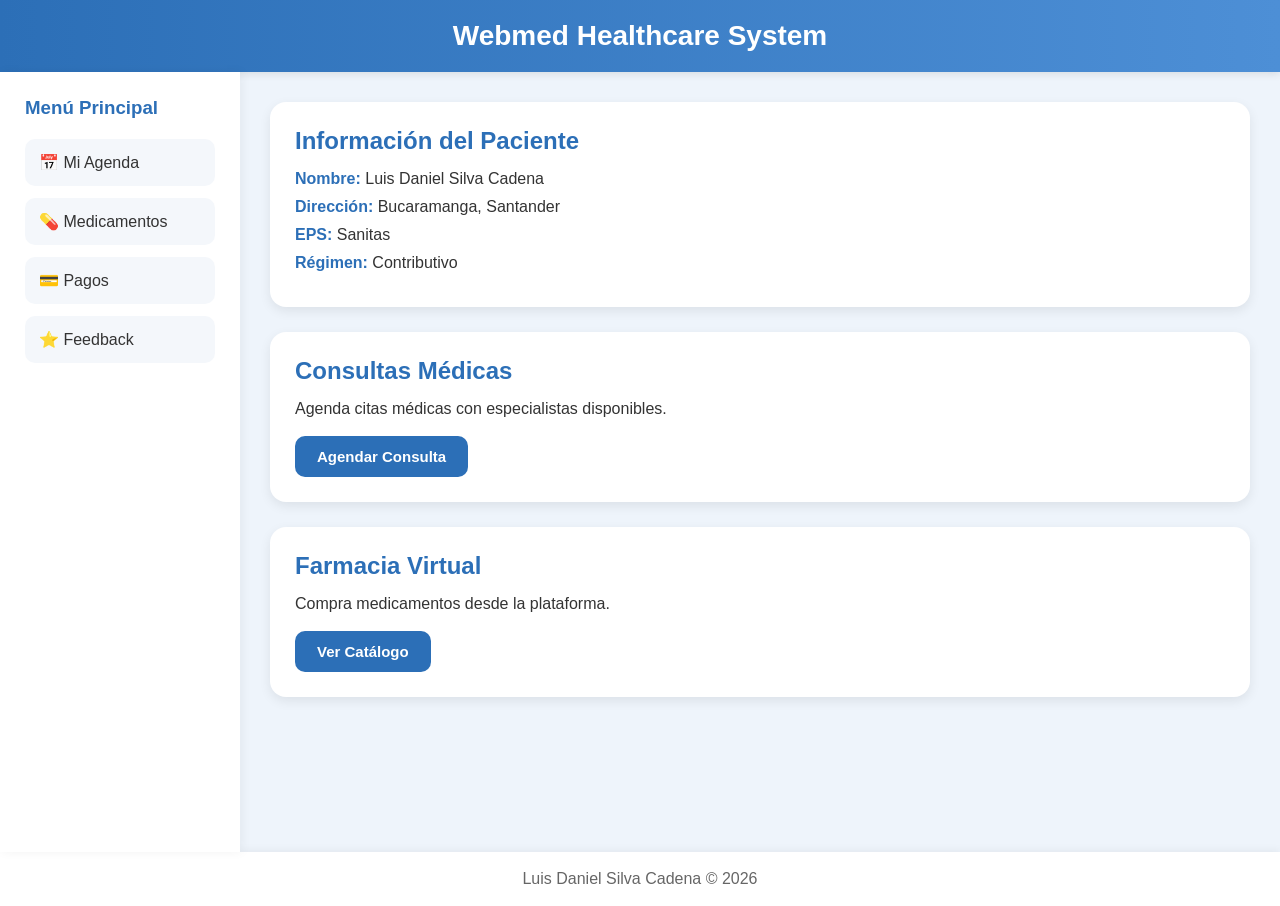
<file: index.html>
<!DOCTYPE html>
<html lang="es">
<head>
    <meta charset="UTF-8">
    <meta name="viewport" content="width=device-width, initial-scale=1.0">
    <title>Webmed Healthcare</title>

    <link rel="stylesheet" href="css/styles.css">
</head>

<body>

<header>
    Webmed Healthcare System
</header>

<div class="container">

    <div class="sidebar">
        <h3>Menú Principal</h3>
        <a class="menu-item" href="agenda.html">📅 Mi Agenda</a>
        <a class="menu-item" href="medicamentos.html">💊 Medicamentos</a>
        <a class="menu-item" href="#">💳 Pagos</a>
        <a class="menu-item" href="#">⭐ Feedback</a>
    </div>

    <div class="main">

        <div class="card">

            <h2>Información del Paciente</h2>

            <div class="campo">
                <strong>Nombre:</strong>
                Luis Daniel Silva Cadena
            </div>

            <div class="campo">
                <strong>Dirección:</strong>
                Bucaramanga, Santander
            </div>

            <div class="campo">
                <strong>EPS:</strong>
                Sanitas
            </div>

            <div class="campo">
                <strong>Régimen:</strong>
                Contributivo
            </div>

        </div>

        <div class="card">
            <h2>Consultas Médicas</h2>
            <p>Agenda citas médicas con especialistas disponibles.</p>
            <br>
            <a href="agenda.html"><button class="button">Agendar Consulta</button></a>
        </div>

        <div class="card">
            <h2>Farmacia Virtual</h2>
            <p>Compra medicamentos desde la plataforma.</p>
            <br>
            <a href="medicamentos.html"><button class="button">Ver Catálogo</button></a>
        </div>

    </div>

</div>

<div class="footer">
    Luis Daniel Silva Cadena © 2026
</div>

</body>
</html>
</file>
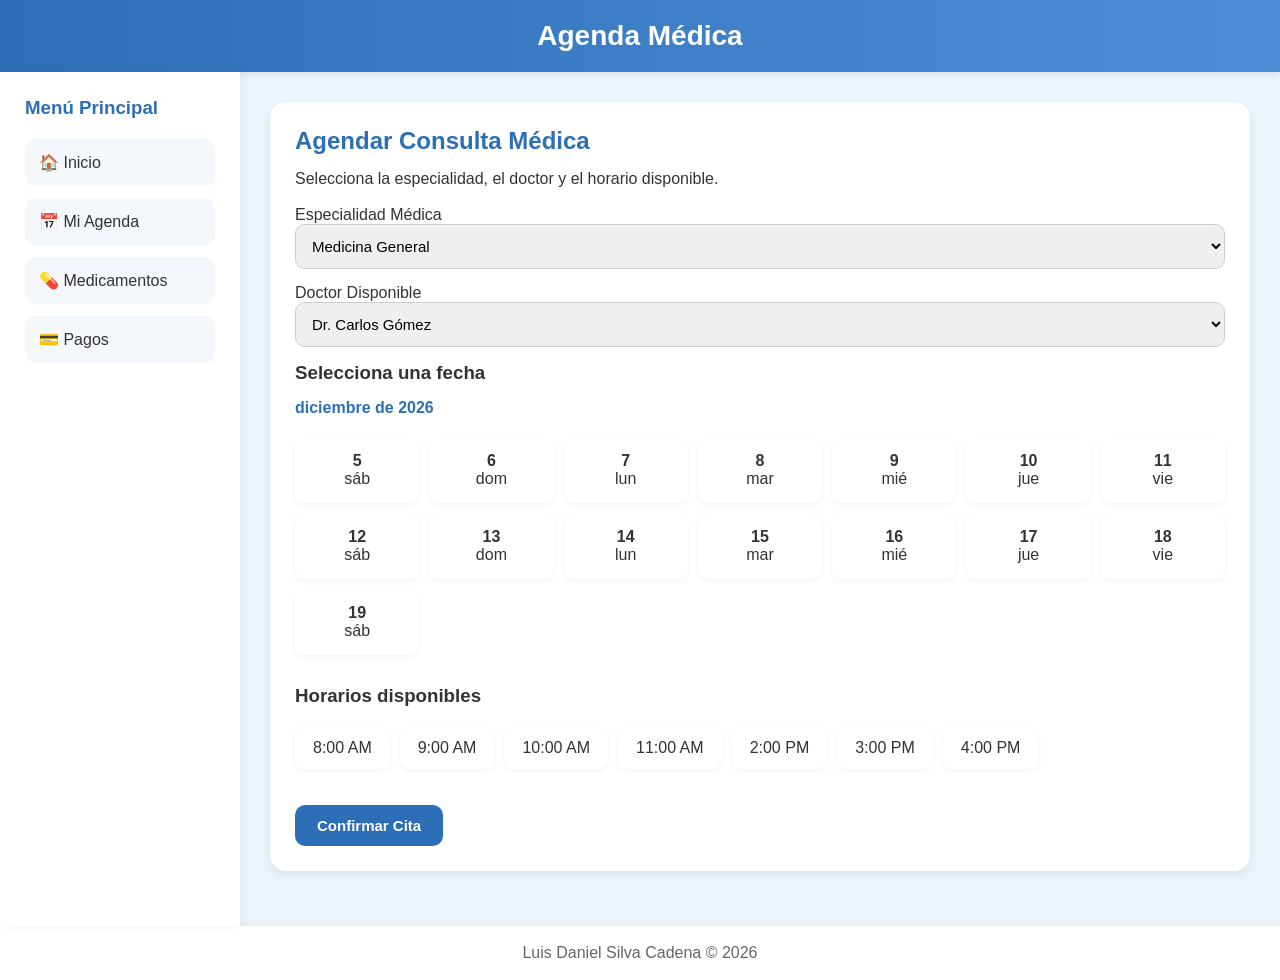
<file: agenda.html>
<!DOCTYPE html>
<html lang="es">
<head>
    <meta charset="UTF-8">
    <meta name="viewport" content="width=device-width, initial-scale=1.0">

    <title>Agenda Médica</title>

    <link rel="stylesheet" href="css/styles.css">
</head>

<body>

<header>
    Agenda Médica
</header>

<div class="container">

    <!-- SIDEBAR -->

    <div class="sidebar">

        <h3>Menú Principal</h3>

        <a class="menu-item" href="index.html">
            🏠 Inicio
        </a>

        <a class="menu-item" href="agenda.html">
            📅 Mi Agenda
        </a>

        <a class="menu-item" href="medicamentos.html">
            💊 Medicamentos
        </a>

        <a class="menu-item" href="#">
            💳 Pagos
        </a>

    </div>

    <!-- CONTENIDO -->

    <div class="main">

        <div class="card">

            <h2>Agendar Consulta Médica</h2>

            <p>
                Selecciona la especialidad, el doctor y el horario disponible.
            </p>

            <br>

            <!-- ESPECIALIDAD -->

            <label>
                Especialidad Médica
            </label>

            <select class="input">

                <option>
                    Medicina General
                </option>

                <option>
                    Cardiología
                </option>

                <option>
                    Pediatría
                </option>

                <option>
                    Dermatología
                </option>

            </select>

            <!-- DOCTOR -->

            <label>
                Doctor Disponible
            </label>

            <select class="input">

                <option>
                    Dr. Carlos Gómez
                </option>

                <option>
                    Dra. Laura Martínez
                </option>

                <option>
                    Dr. Andrés Pérez
                </option>

            </select>

            <!-- FECHA -->

            <h3>
                Selecciona una fecha
            </h3>

            <h4 id="monthTitle"></h4>

            <div class="calendar" id="calendar"></div>

            <h3 style="margin-top:30px;">
                Horarios disponibles
            </h3>

            <div class="hours">

                <div class="hour">8:00 AM</div>
                <div class="hour">9:00 AM</div>
                <div class="hour">10:00 AM</div>
                <div class="hour">11:00 AM</div>
                <div class="hour">2:00 PM</div>
                <div class="hour">3:00 PM</div>
                <div class="hour">4:00 PM</div>

            </div>

            <br><br>

            <button class="button">
                Confirmar Cita
            </button>

        </div>

    </div>

</div>

<div class="footer">
    Luis Daniel Silva Cadena © 2026
</div>

</body>
<script src="js/agenda.js"></script>

</html>
</file>
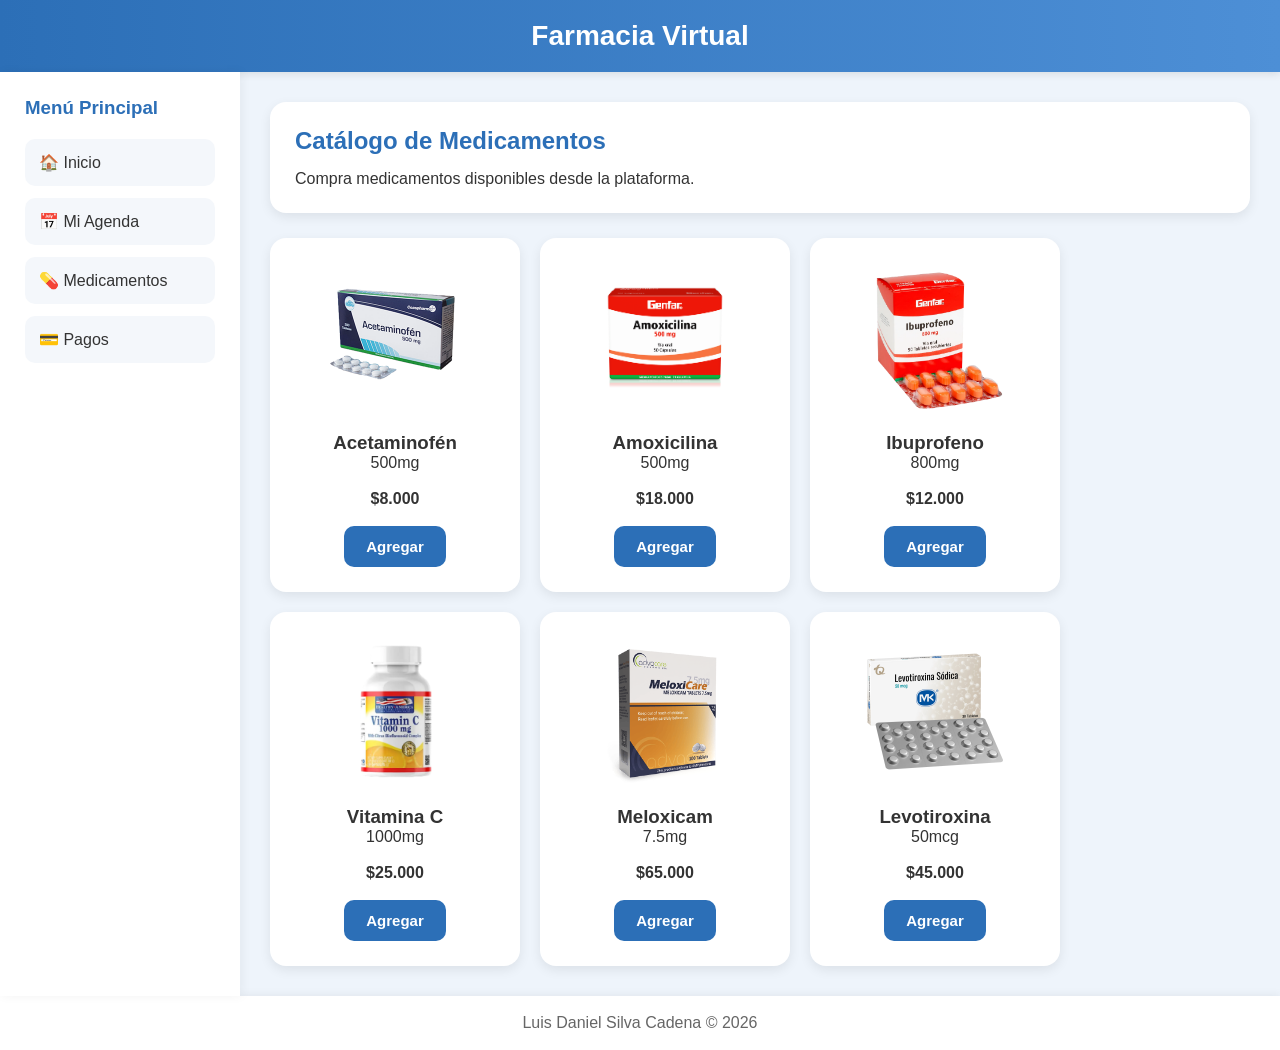
<file: medicamentos.html>
<!DOCTYPE html>
<html lang="es">
<head>
    <meta charset="UTF-8">
    <meta name="viewport" content="width=device-width, initial-scale=1.0">

    <title>Farmacia Virtual</title>

    <link rel="stylesheet" href="css/styles.css">
</head>

<body>

<header>
    Farmacia Virtual
</header>

<div class="container">

    <!-- SIDEBAR -->

    <div class="sidebar">

        <h3>Menú Principal</h3>

        <a class="menu-item" href="index.html">
            🏠 Inicio
        </a>

        <a class="menu-item" href="agenda.html">
            📅 Mi Agenda
        </a>

        <a class="menu-item" href="medicamentos.html">
            💊 Medicamentos
        </a>

        <a class="menu-item" href="#">
            💳 Pagos
        </a>

    </div>

    <!-- CONTENIDO -->

    <div class="main">

        <div class="card">

            <h2>Catálogo de Medicamentos</h2>

            <p>
                Compra medicamentos disponibles desde la plataforma.
            </p>

        </div>

        <div class="store">

            <!-- Producto -->
            <div class="product">

                <img class="product-image" src="assets/medicamentos/acetaminofen.png" alt="Acetaminofén">

                <h3>Acetaminofén</h3>
                <p>500mg</p>
                <br>
                <strong>$8.000</strong>
                <br><br>

                <button class="button">Agregar</button>

            </div>

            <!-- Producto -->
            <div class="product">

                <img class="product-image" src="assets/medicamentos/amoxicilina.png" alt="Amoxicilina">

                <h3>Amoxicilina</h3>
                <p>500mg</p>
                <br>
                <strong>$18.000</strong>
                <br><br>

                <button class="button">Agregar</button>

            </div>

            <!-- Producto -->
            <div class="product">

                <img class="product-image" src="assets/medicamentos/ibuprofeno.png" alt="Ibuprofeno">

                <h3>Ibuprofeno</h3>
                <p>800mg</p>
                <br>
                <strong>$12.000</strong>
                <br><br>

                <button class="button">Agregar</button>

            </div>

            <!-- Producto -->
            <div class="product">

                <img class="product-image" src="assets/medicamentos/vitamina-c.webp" alt="Vitamina-C">

                <h3>Vitamina C</h3>
                <p>1000mg</p>
                <br>
                <strong>$25.000</strong>
                <br><br>

                <button class="button">Agregar</button>

            </div>

            <!-- Producto -->
            <div class="product">

                <img class="product-image" src="assets/medicamentos/meloxicam.png" alt="Meloxicam">

                <h3>Meloxicam</h3>
                <p>7.5mg</p>
                <br>
                <strong>$65.000</strong>
                <br><br>

                <button class="button">Agregar</button>

            </div>

            <!-- Producto -->
            <div class="product">

                <img class="product-image" src="assets/medicamentos/levotiroxina.jpg" alt="Levotiroxina">

                <h3>Levotiroxina</h3>
                <p>50mcg</p>
                <br>
                <strong>$45.000</strong>
                <br><br>

                <button class="button">Agregar</button>

            </div>

        </div>

    </div>

</div>

<div class="footer">
    Luis Daniel Silva Cadena © 2026
</div>

</body>
</html>
</file>
<file: css/styles.css>
*{
    margin:0;
    padding:0;
    box-sizing:border-box;
}

body{
    font-family: 'Segoe UI', Tahoma, Geneva, Verdana, sans-serif;
    background:#eef4fb;
    color:#333;
}

/* HEADER */

header{
    background:linear-gradient(90deg,#2c6fb7,#4d8fd6);
    color:white;
    padding:20px;
    text-align:center;
    font-size:28px;
    font-weight:bold;
    box-shadow:0 2px 8px rgba(0,0,0,0.1);
}

/* LAYOUT */

.container{
    display:flex;
    min-height:calc(100vh - 120px);
}

/* SIDEBAR */

.sidebar{
    width:240px;
    background:white;
    padding:25px;
    box-shadow:2px 0 10px rgba(0,0,0,0.05);
}

.sidebar h3{
    margin-bottom:20px;
    color:#2c6fb7;
}

.menu-item{
    display:block;
    text-decoration:none;
    background:#f4f7fb;
    padding:14px;
    margin-bottom:12px;
    border-radius:10px;
    color:#333;
    transition:0.3s;
    font-weight:500;
}

.menu-item:hover{
    background:#2c6fb7;
    color:white;
    transform:translateX(5px);
}

/* MAIN */

.main{
    flex:1;
    padding:30px;
}

/* CARDS */

.card{
    background:white;
    padding:25px;
    border-radius:16px;
    margin-bottom:25px;
    box-shadow:0 4px 12px rgba(0,0,0,0.08);
}

.card h2{
    margin-bottom:15px;
    color:#2c6fb7;
}

/* CAMPOS */

.campo{
    margin-bottom:10px;
}

.campo strong{
    color:#2c6fb7;
}

/* BOTONES */

.button{
    background:#2c6fb7;
    color:white;
    padding:12px 22px;
    border:none;
    border-radius:10px;
    cursor:pointer;
    transition:0.3s;
    font-size:15px;
    font-weight:600;
}

.button:hover{
    background:#1d5a99;
    transform:scale(1.03);
}

/* INPUTS */

.input{
    width:100%;
    padding:12px;
    border:1px solid #ccc;
    border-radius:10px;
    margin-bottom:15px;
    font-size:15px;
}

/* FOOTER */

.footer{
    text-align:center;
    padding:18px;
    background:white;
    color:#666;
    box-shadow:0 -2px 8px rgba(0,0,0,0.05);
}

/* PRODUCTOS */

.store{
    display:flex;
    gap:20px;
    flex-wrap:wrap;
}

.product{
    width:250px;
    background:white;
    border-radius:16px;
    padding:25px;
    text-align:center;
    box-shadow:0 4px 12px rgba(0,0,0,0.08);
    transition:0.3s;
}

.product:hover{
    transform:translateY(-5px);
}

.product-image{
    width:150px;
    height:150px;
    object-fit:contain;
    margin-bottom:15px;
}

/* CALENDARIO */

.calendar{
    display:grid;
    grid-template-columns: repeat(7,1fr);
    gap:10px;
    margin-top:20px;
}

.day{
    background:white;
    padding:15px;
    border-radius:10px;
    text-align:center;
    box-shadow:0 2px 6px rgba(0,0,0,0.05);
}

.header-day{
    background:#2c6fb7;
    color:white;
    font-weight:bold;
}

.selected{
    background:#2c6fb7;
    color:white;
}

/* HORARIOS */

.hours{
    display:flex;
    gap:10px;
    flex-wrap:wrap;
    margin-top:20px;
}

.hour{
    background:white;
    padding:12px 18px;
    border-radius:10px;
    box-shadow:0 2px 6px rgba(0,0,0,0.05);
    cursor:pointer;
}

/* RESPONSIVE */

@media(max-width:768px){

    .container{
        flex-direction:column;
    }

    .sidebar{
        width:100%;
    }

    .store{
        justify-content:center;
    }

    .calendar{
        grid-template-columns: repeat(2,1fr);
    }
}

/* CALENDARIO DINÁMICO */

#monthTitle{
    margin-top:15px;
    color:#2c6fb7;
}

.day{
    cursor:pointer;
    transition:0.3s;
}

.day:hover{
    background:#dcecff;
}

.hour{
    transition:0.3s;
}

.hour:hover{
    background:#dcecff;
}

.selected{
    background:#2c6fb7 !important;
    color:white !important;
}
</file>
